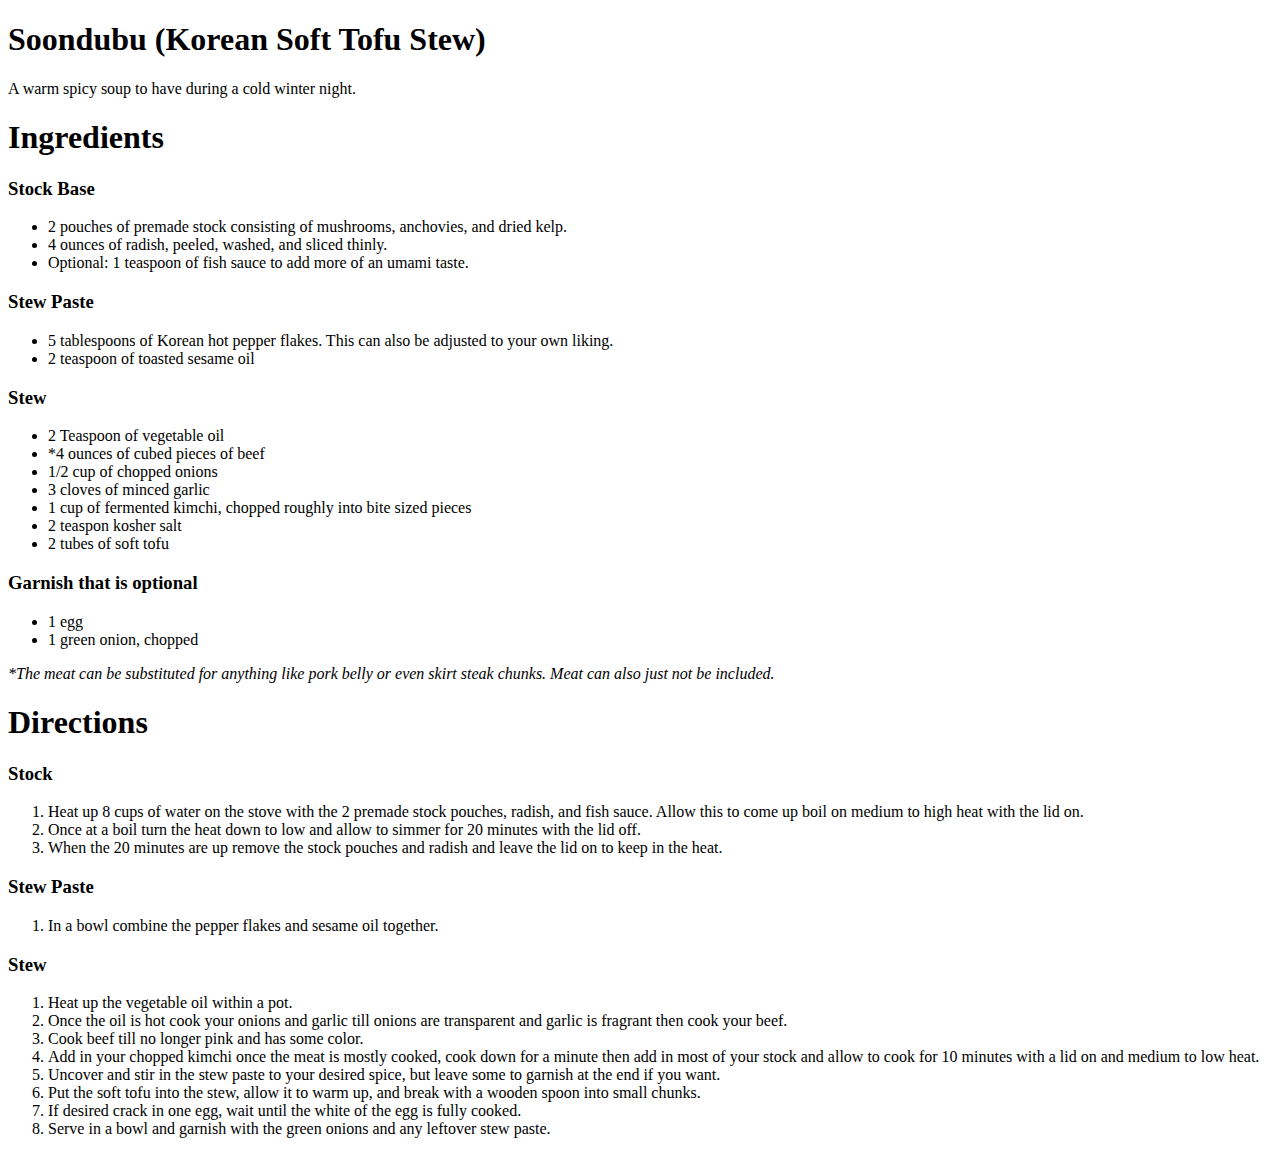
<file: wk1/index.html>
<!DOCTYPE html>
<html>
    <head><title>Soondubu Recipe</title></head>
    
    <body>
        <h1>Soondubu (Korean Soft Tofu Stew)</h1>
        <p>A warm spicy soup to have during a cold winter night.</p>
        <h1>Ingredients</h1>
        <h3>Stock Base</h3>
        <ul>
            <li>2 pouches of premade stock consisting of mushrooms, anchovies, and dried kelp.</li>
            <li>4 ounces of radish, peeled, washed, and sliced thinly.</li>
            <li>Optional: 1 teaspoon of fish sauce to add more of an umami taste.</li>
        </ul>

        <h3>Stew Paste</h3>
        <ul>
            <li>5 tablespoons of Korean hot pepper flakes. This can also be adjusted to your own liking.</li>
            <li>2 teaspoon of toasted sesame oil</li>
        </ul>

        <h3>Stew</h3>
        <ul>
            <li>2 Teaspoon of vegetable oil</li>
            <li>*4 ounces of cubed pieces of beef</li>
            <li>1/2 cup of chopped onions</li>
            <li>3 cloves of minced garlic</li>
            <li>1 cup of fermented kimchi, chopped roughly into bite sized pieces</li>
            <li>2 teaspon kosher salt</li>
            <li>2 tubes of soft tofu</li>
        </ul>

        <h3>Garnish that is optional</h3>
        <ul>
            <li>1 egg</li>
            <li>1 green onion, chopped</li>
        </ul>

        <i>*The meat can be substituted for anything like pork belly or even skirt steak chunks. Meat can also just not be included.</i>

        <h1>Directions</h3>
        <h3>Stock</h3>
        <ol>
            <li>Heat up 8 cups of water on the stove with the 2 premade stock pouches, radish, and fish sauce. Allow this to come up boil on medium to high heat with the lid on.</li>
            <li>Once at a boil turn the heat down to low and allow to simmer for 20 minutes with the lid off.</li>
            <li>When the 20 minutes are up remove the stock pouches and radish and leave the lid on to keep in the heat.</li>
        </ol>

        <h3>Stew Paste</h3>
        <ol>
            <li>In a bowl combine the pepper flakes and sesame oil together.</li>
        </ol>

        <h3>Stew</h3>
        <ol>
            <li>Heat up the vegetable oil within a pot.</li>
            <li>Once the oil is hot cook your onions and garlic till onions are transparent and garlic is fragrant then cook your beef.</li>
            <li>Cook beef till no longer pink and has some color.</li>
            <li>Add in your chopped kimchi once the meat is mostly cooked, cook down for a minute then add in most of your stock and allow to cook for 10 minutes with a lid on and medium to low heat.</li>
            <li>Uncover and stir in the stew paste to your desired spice, but leave some to garnish at the end if you want.</li>
            <li>Put the soft tofu into the stew, allow it to warm up, and break with a wooden spoon into small chunks.</li>
            <li>If desired crack in one egg, wait until the white of the egg is fully cooked.</li>
            <li>Serve in a bowl and garnish with the green onions and any leftover stew paste.</li>
        </ol>


    </body>
</html>
</file>
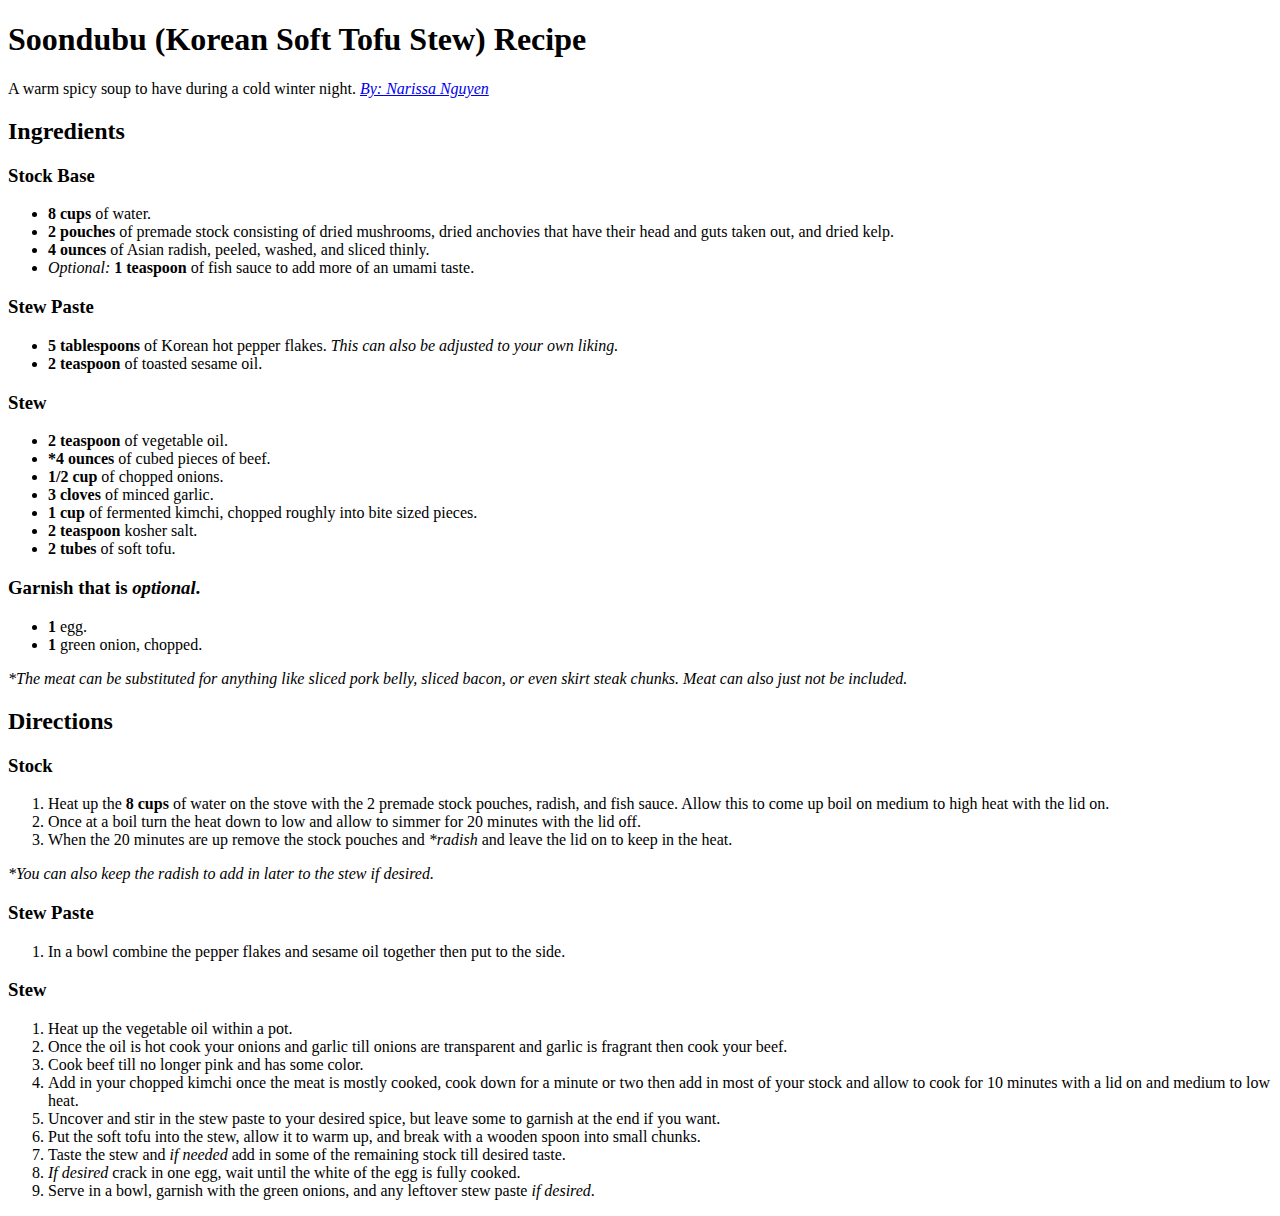
<file: wk3/index.html>
<!DOCTYPE html>
<html>
    <head><title>Soondubu Recipe</title></head>
    <body>
        <div class="introduction">
        <h1>Soondubu (Korean Soft Tofu Stew) Recipe</h1>
        <p>A warm spicy soup to have during a cold winter night. <a href="https://www.instagram.com/kohhai.exe/" target="_blank"><i>By: Narissa Nguyen</i></a></p>
        </div>
<!--Adding in a comment to show I am able to do this. Unsure what I want to do next.-->
        <div class="ingredients">
        <h2>Ingredients</h2>
        <h3>Stock Base</h3>
        <ul>
            <li><b>8 cups</b> of water.</li>
            <li><b>2 pouches</b> of premade stock consisting of dried mushrooms, dried anchovies that have their head and guts taken out, and dried kelp.</li>
            <li><b>4 ounces</b> of Asian radish, peeled, washed, and sliced thinly.</li>
            <li><i>Optional:</i> <b>1 teaspoon</b> of fish sauce to add more of an umami taste.</li>
        </ul>

        <h3>Stew Paste</h3>
        <ul>
            <li><b>5 tablespoons</b> of Korean hot pepper flakes. <i>This can also be adjusted to your own liking.</i></li>
            <li><b>2 teaspoon</b> of toasted sesame oil.</li>
        </ul>

        <h3>Stew</h3>
        <ul>
            <li><b>2 teaspoon</b> of vegetable oil.</li>
            <li><b>*4 ounces</b> of cubed pieces of beef.</li>
            <li><b>1/2 cup</b> of chopped onions.</li>
            <li><b>3 cloves</b> of minced garlic.</li>
            <li><b>1 cup</b> of fermented kimchi, chopped roughly into bite sized pieces.</li>
            <li><b>2 teaspoon</b> kosher salt.</li>
            <li><b>2 tubes</b> of soft tofu.</li>
        </ul>

        <h3>Garnish that is <i>optional</i>.</h3>
        <ul>
            <li><b>1</b> egg.</li>
            <li><b>1</b> green onion, chopped.</li>
        </ul>

        <i>*The meat can be substituted for anything like sliced pork belly, sliced bacon, or even skirt steak chunks. Meat can also just not be included.</i>
    
    <div class="directions">
        <h2>Directions</h2>
    </div>
    
    <div class="stock">
        <h3>Stock</h3>
        <ol>
            <li>Heat up the <b>8 cups</b> of water on the stove with the 2 premade stock pouches, radish, and fish sauce. Allow this to come up boil on medium to high heat with the lid on.</li>
            <li>Once at a boil turn the heat down to low and allow to simmer for 20 minutes with the lid off.</li>
            <li>When the 20 minutes are up remove the stock pouches and <i>*radish</i> and leave the lid on to keep in the heat.</li>
        </ol>
        <i>*You can also keep the radish to add in later to the stew if desired.</i>
    </div>

    <div class="paste">
        <h3>Stew Paste</h3>
            <ol>
                <li>In a bowl combine the pepper flakes and sesame oil together then put to the side.</li>
            </ol>
    </div>

    <div class="paste">
        <h3>Stew</h3>
        <ol>
            <li>Heat up the vegetable oil within a pot.</li>
            <li>Once the oil is hot cook your onions and garlic till onions are transparent and garlic is fragrant then cook your beef.</li>
            <li>Cook beef till no longer pink and has some color.</li>
            <li>Add in your chopped kimchi once the meat is mostly cooked, cook down for a minute or two then add in most of your stock and allow to cook for 10 minutes with a lid on and medium to low heat.</li>
            <li>Uncover and stir in the stew paste to your desired spice, but leave some to garnish at the end if you want.</li>
            <li>Put the soft tofu into the stew, allow it to warm up, and break with a wooden spoon into small chunks.</li>
            <li> Taste the stew and <i>if needed</i> add in some of the remaining stock till desired taste.</li>
            <li><i>If desired</i> crack in one egg, wait until the white of the egg is fully cooked.</li>
            <li>Serve in a bowl, garnish with the green onions, and any leftover stew paste <i>if desired</i>.</li>
        </ol>
    </div>

    </body>
</html>
</file>
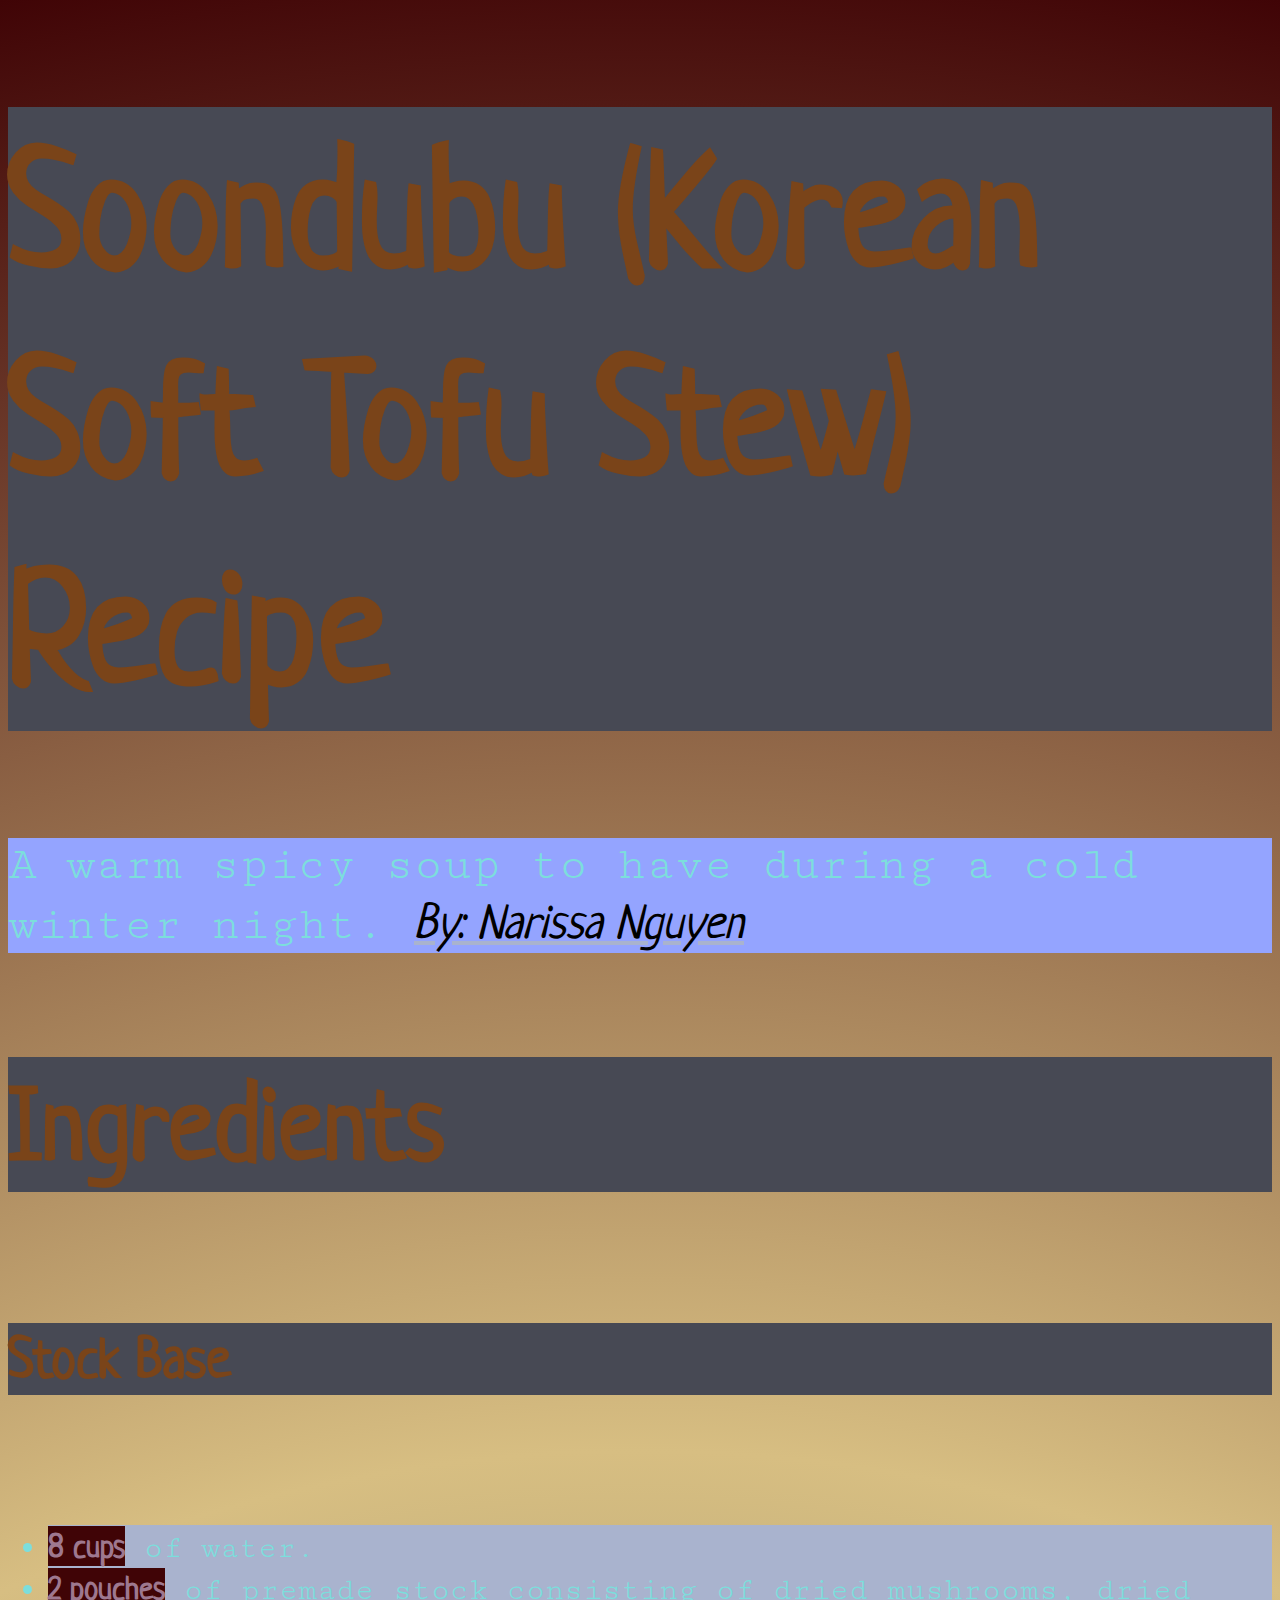
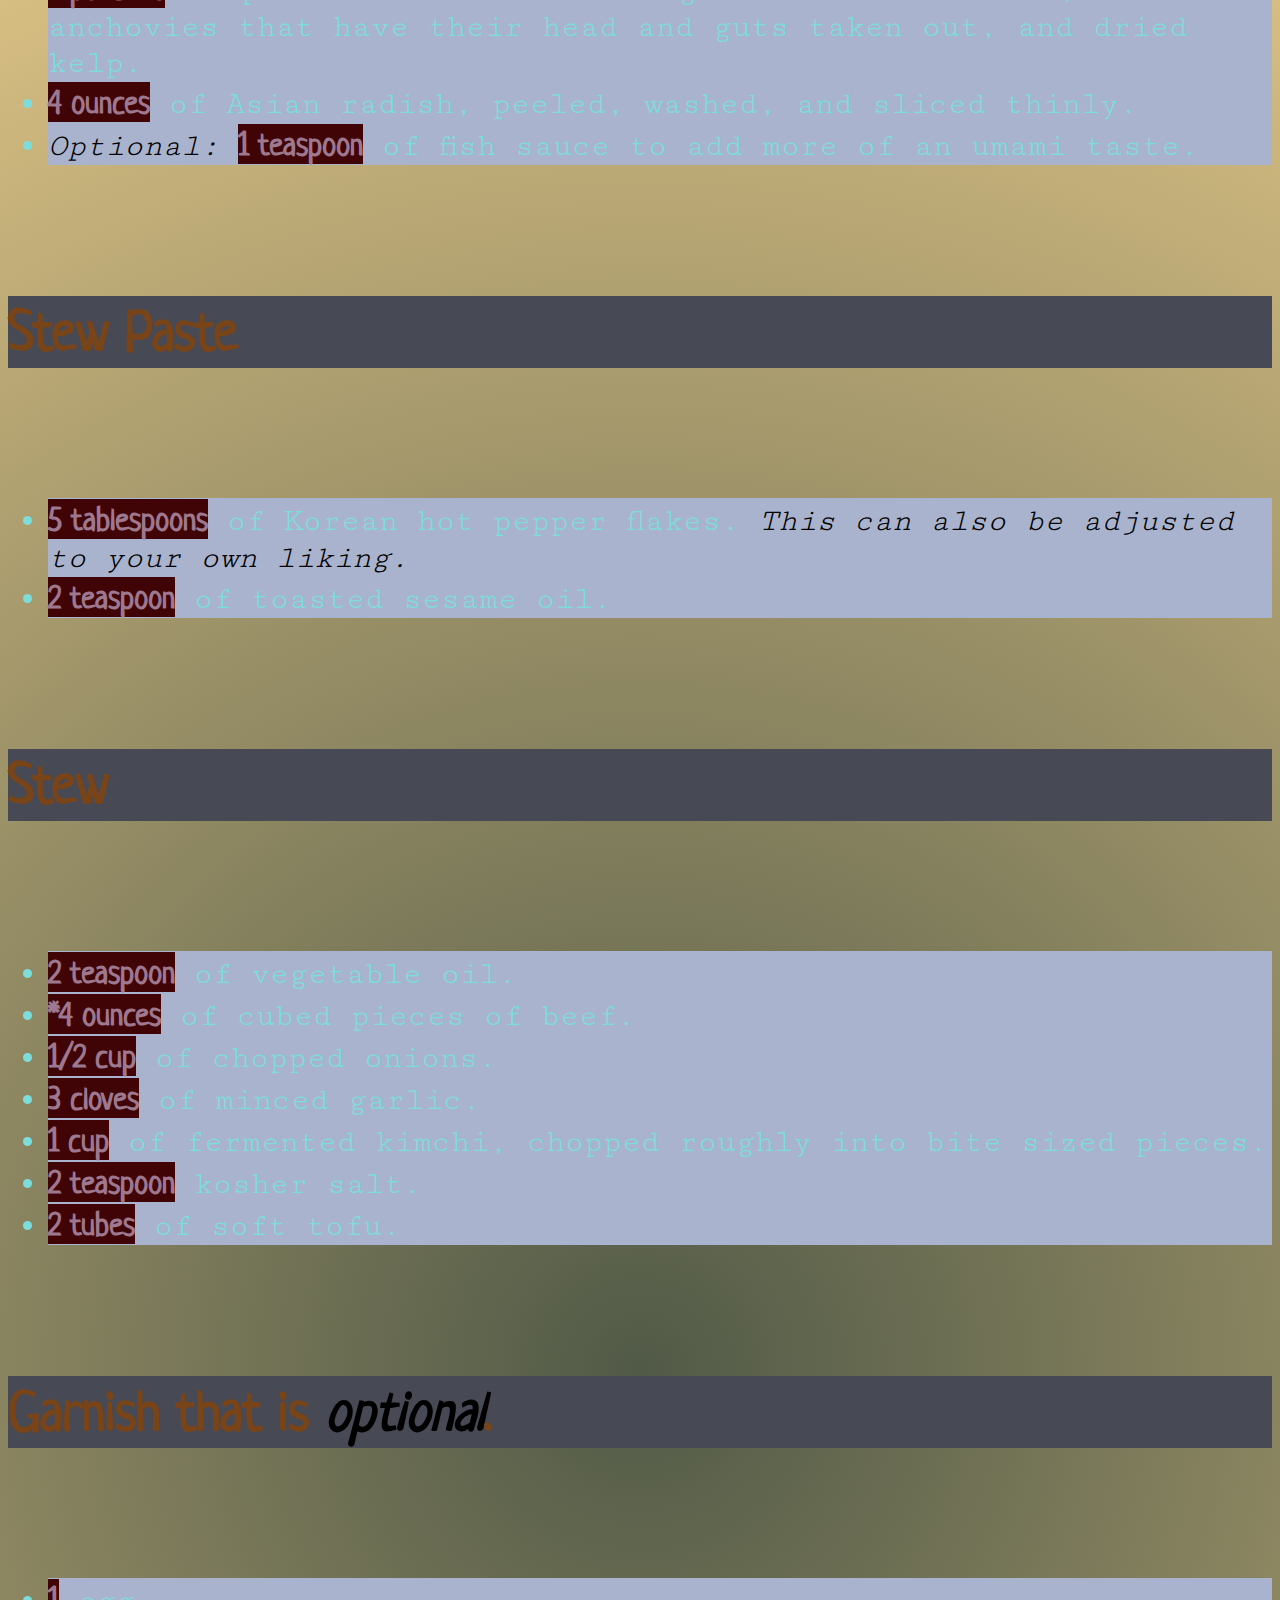
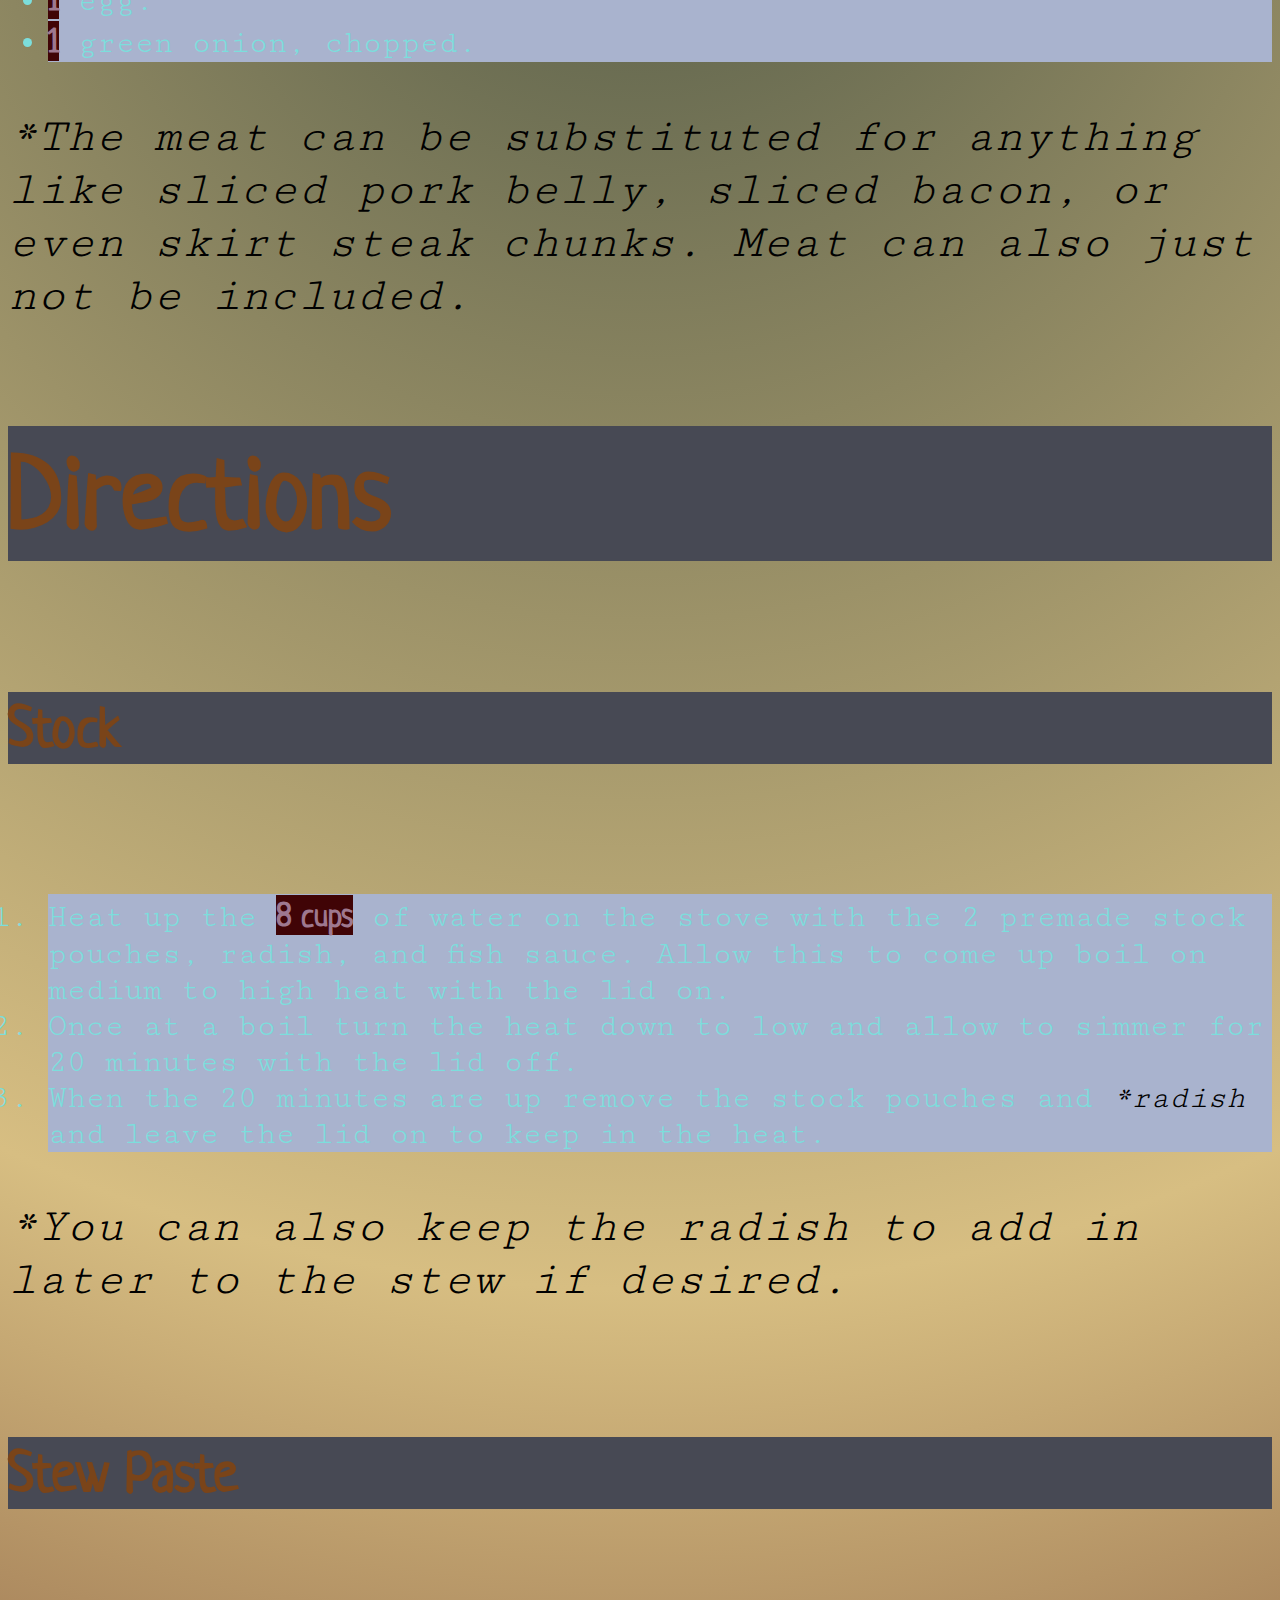
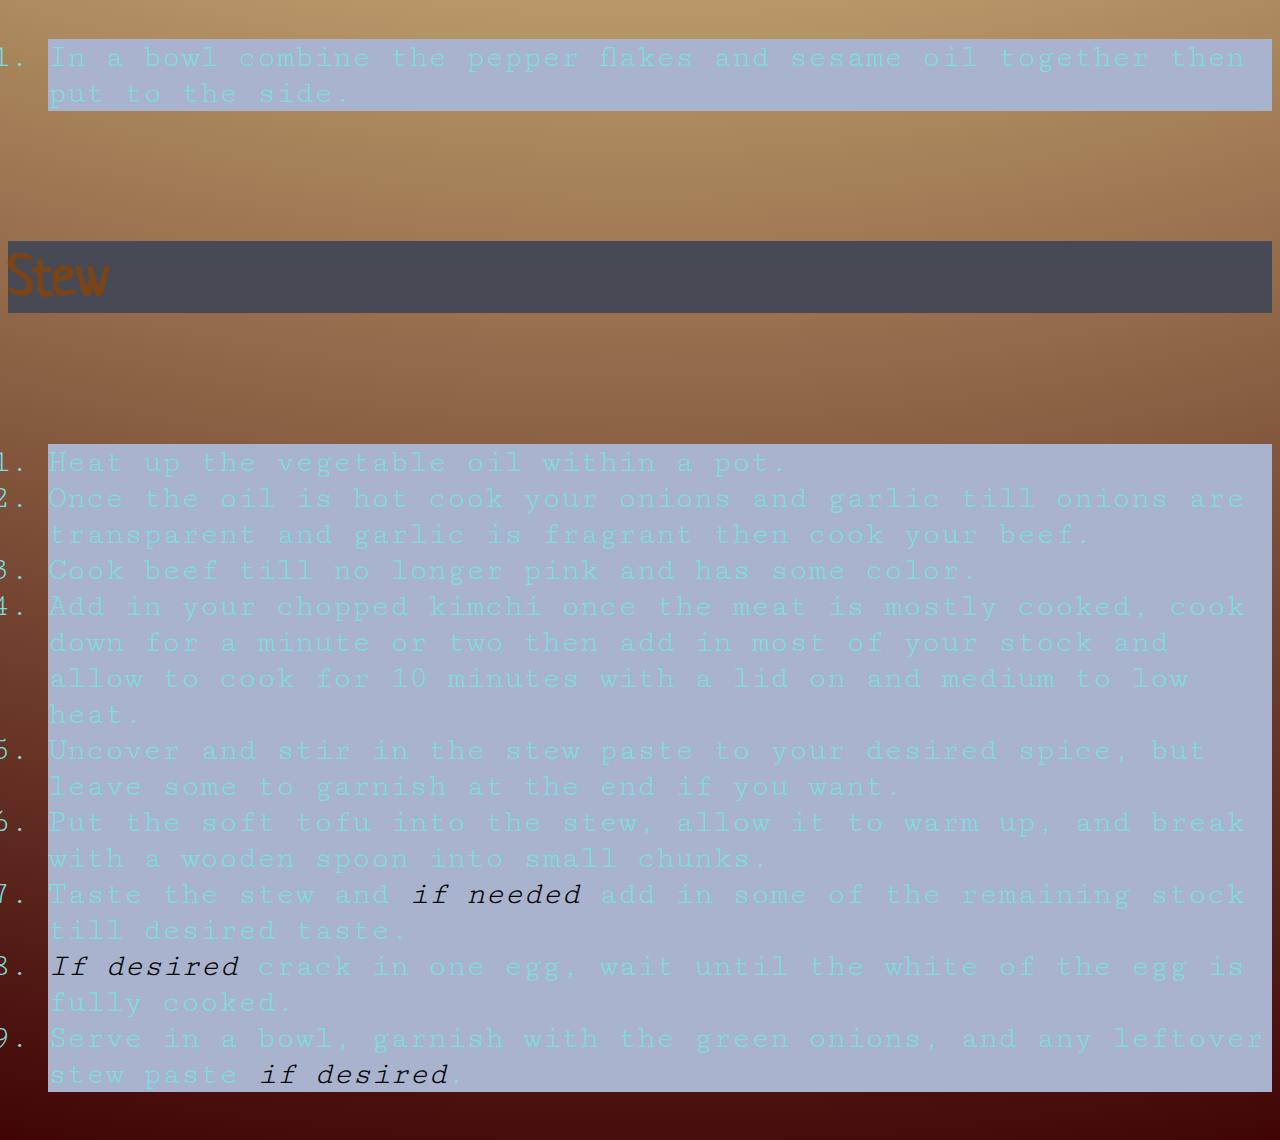
<file: wk4/index.html>
<!DOCTYPE html>
<html>
    <head>
        <title>Soondubu Recipe</title>
        <link rel="stylesheet"
        type="text/css"
        href="style.css">
        <link rel="preconnect" href="https://fonts.googleapis.com">
        <link rel="preconnect" href="https://fonts.gstatic.com" crossorigin>
        <link href="https://fonts.googleapis.com/css2?family=Cutive+Mono&family=Neucha&display=swap" rel="stylesheet">
    </head>

    <body>
        <div class="introduction" id="introduction">
        <h1>Soondubu (Korean Soft Tofu Stew) Recipe</h1>
        <p>A warm spicy soup to have during a cold winter night. <a href="https://www.instagram.com/kohhai.exe/" target="_blank"><i>By: Narissa Nguyen</i></a></p>
        </div>

    
        <div class="ingredients">
        <h3>Ingredients</h3>
        <h6>Stock Base</h6>
        <ul>
            <li><b>8 cups</b> of water.</li>
            <li><b>2 pouches</b> of premade stock consisting of dried mushrooms, dried anchovies that have their head and guts taken out, and dried kelp.</li>
            <li><b>4 ounces</b> of Asian radish, peeled, washed, and sliced thinly.</li>
            <li><i>Optional:</i> <b>1 teaspoon</b> of fish sauce to add more of an umami taste.</li>
        </ul>

        <h6>Stew Paste</h6>
        <ul>
            <li><b>5 tablespoons</b> of Korean hot pepper flakes. <i>This can also be adjusted to your own liking.</i></li>
            <li><b>2 teaspoon</b> of toasted sesame oil.</li>
        </ul>

        <h6>Stew</h6>
        <ul>
            <li><b>2 teaspoon</b> of vegetable oil.</li>
            <li><b>*4 ounces</b> of cubed pieces of beef.</li>
            <li><b>1/2 cup</b> of chopped onions.</li>
            <li><b>3 cloves</b> of minced garlic.</li>
            <li><b>1 cup</b> of fermented kimchi, chopped roughly into bite sized pieces.</li>
            <li><b>2 teaspoon</b> kosher salt.</li>
            <li><b>2 tubes</b> of soft tofu.</li>
        </ul>

        <h6>Garnish that is <i>optional</i>.</h6>
        <ul>
            <li><b>1</b> egg.</li>
            <li><b>1</b> green onion, chopped.</li>
        </ul>
        
        <i>*The meat can be substituted for anything like sliced pork belly, sliced bacon, or even skirt steak chunks. Meat can also just not be included.</i>
    
    <div class="directions">
        <h3>Directions</h3>
    </div>
    
    <div class="stock">
        <h6>Stock</h6>
        <ol>
            <li>Heat up the <b>8 cups</b> of water on the stove with the 2 premade stock pouches, radish, and fish sauce. Allow this to come up boil on medium to high heat with the lid on.</li>
            <li>Once at a boil turn the heat down to low and allow to simmer for 20 minutes with the lid off.</li>
            <li>When the 20 minutes are up remove the stock pouches and <i>*radish</i> and leave the lid on to keep in the heat.</li>
        </ol>
        <i>*You can also keep the radish to add in later to the stew if desired.</i>
    </div>

    <div class="paste">
        <h6>Stew Paste</h6>
            <ol>
                <li>In a bowl combine the pepper flakes and sesame oil together then put to the side.</li>
            </ol>
    </div>

    <div class="paste">
        <h6>Stew</h6>
        <ol>
            <li>Heat up the vegetable oil within a pot.</li>
            <li>Once the oil is hot cook your onions and garlic till onions are transparent and garlic is fragrant then cook your beef.</li>
            <li>Cook beef till no longer pink and has some color.</li>
            <li>Add in your chopped kimchi once the meat is mostly cooked, cook down for a minute or two then add in most of your stock and allow to cook for 10 minutes with a lid on and medium to low heat.</li>
            <li>Uncover and stir in the stew paste to your desired spice, but leave some to garnish at the end if you want.</li>
            <li>Put the soft tofu into the stew, allow it to warm up, and break with a wooden spoon into small chunks.</li>
            <li> Taste the stew and <i>if needed</i> add in some of the remaining stock till desired taste.</li>
            <li><i>If desired</i> crack in one egg, wait until the white of the egg is fully cooked.</li>
            <li>Serve in a bowl, garnish with the green onions, and any leftover stew paste <i>if desired</i>.</li>
        </ol>
    </div>

    </body>
</html>
</file>
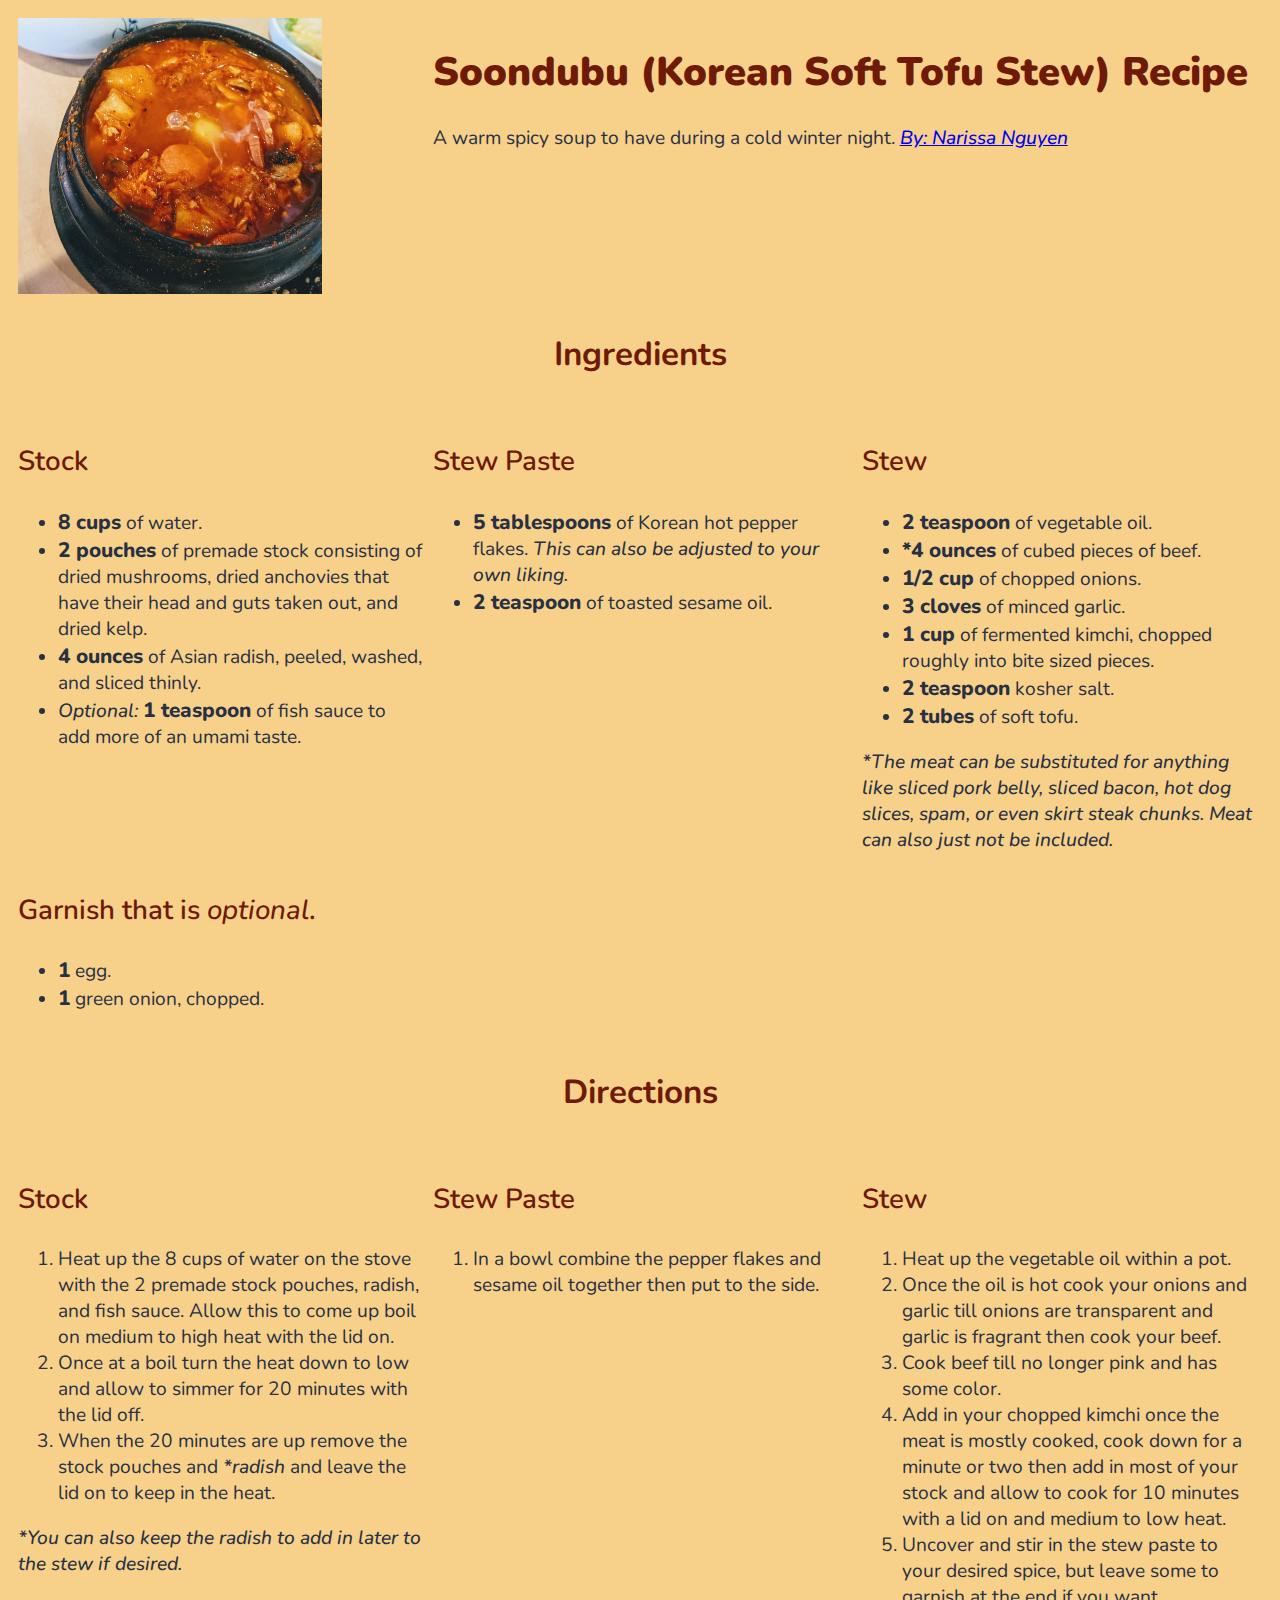
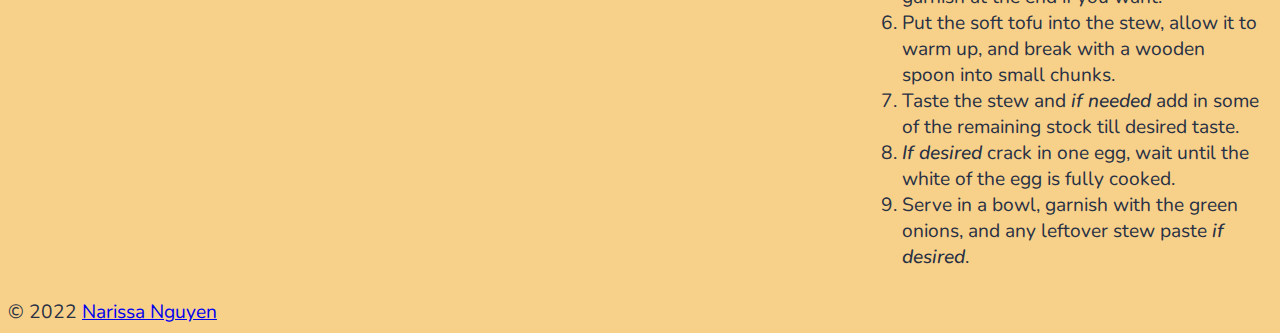
<file: wk6/index.html>
<!DOCTYPE html>
<html>
    <head>
        <title>Soondubu Recipe</title>
        <link rel="stylesheet"
        type="text/css"
        href="style.css">
        <link rel="preconnect" href="https://fonts.googleapis.com">
        <link rel="preconnect" href="https://fonts.gstatic.com" crossorigin>
        <link href="https://fonts.googleapis.com/css2?family=Nunito:ital,wght@0,200;0,300;0,400;0,500;0,600;0,603;0,700;0,800;0,900;1,200;1,300;1,400;1,500;1,600;1,700;1,800;1,900&display=swap" rel="stylesheet">
    </head>

    <body>
        <!--start of grid container-->
        <div class="grid-container"> 
        <div class="image">
<img src="img/soft_tofu_soup.jpg" alt="A photo of korean soft tofu stew also known as Soondubu.">
        </div>
        <div class="introduction">
        <h1>Soondubu (Korean Soft Tofu Stew) Recipe</h1>
        <p>A warm spicy soup to have during a cold winter night. <a href="https://www.instagram.com/kohhai.exe/" target="_blank"><i>By: Narissa Nguyen</i></a></p>
        </div>

        <div class="ingredients">
        <h2>Ingredients</h2>
    </div>

        <div class="istock">
        <h3>Stock</h3>
        <ul>
            <li><b>8 cups</b> of water.</li>
            <li><b>2 pouches</b> of premade stock consisting of dried mushrooms, dried anchovies that have their head and guts taken out, and dried kelp.</li>
            <li><b>4 ounces</b> of Asian radish, peeled, washed, and sliced thinly.</li>
            <li><i>Optional:</i> <b>1 teaspoon</b> of fish sauce to add more of an umami taste.</li>
        </ul>
    </div>
    <div class="ipaste">
        <h3>Stew Paste</h3>
        <ul>
            <li><b>5 tablespoons</b> of Korean hot pepper flakes. <i>This can also be adjusted to your own liking.</i></li>
            <li><b>2 teaspoon</b> of toasted sesame oil.</li>
        </ul>
    </div>
    <div class="istew">
        <h3>Stew</h3>
        <ul>
            <li><b>2 teaspoon</b> of vegetable oil.</li>
            <li><b>*4 ounces</b> of cubed pieces of beef.</li>
            <li><b>1/2 cup</b> of chopped onions.</li>
            <li><b>3 cloves</b> of minced garlic.</li>
            <li><b>1 cup</b> of fermented kimchi, chopped roughly into bite sized pieces.</li>
            <li><b>2 teaspoon</b> kosher salt.</li>
            <li><b>2 tubes</b> of soft tofu.</li>
        </ul>
        <i>*The meat can be substituted for anything like sliced pork belly, sliced bacon, hot dog slices, spam, or even skirt steak chunks. Meat can also just not be included.</i>
   </div>

   <div class="note">
        <h3>Garnish that is <i>optional</i>.</h3>
        <ul>
            <li><b>1</b> egg.</li>
            <li><b>1</b> green onion, chopped.</li>
        </ul>
    </div>

    <div class="directions">
        <h2>Directions</h2>
    </div>
    
    <div class="stock">
        <h3>Stock</h3>
        <ol>
            <li>Heat up the 8 cups of water on the stove with the 2 premade stock pouches, radish, and fish sauce. Allow this to come up boil on medium to high heat with the lid on.</li>
            <li>Once at a boil turn the heat down to low and allow to simmer for 20 minutes with the lid off.</li>
            <li>When the 20 minutes are up remove the stock pouches and <i>*radish</i> and leave the lid on to keep in the heat.</li>
        </ol>
        <i>*You can also keep the radish to add in later to the stew if desired.</i>
    </div>

    <div class="paste">
        <h3>Stew Paste</h3>
            <ol>
                <li>In a bowl combine the pepper flakes and sesame oil together then put to the side.</li>
            </ol>
    </div>

    <div class="stew">
        <h3>Stew</h3>
        <ol>
            <li>Heat up the vegetable oil within a pot.</li>
            <li>Once the oil is hot cook your onions and garlic till onions are transparent and garlic is fragrant then cook your beef.</li>
            <li>Cook beef till no longer pink and has some color.</li>
            <li>Add in your chopped kimchi once the meat is mostly cooked, cook down for a minute or two then add in most of your stock and allow to cook for 10 minutes with a lid on and medium to low heat.</li>
            <li>Uncover and stir in the stew paste to your desired spice, but leave some to garnish at the end if you want.</li>
            <li>Put the soft tofu into the stew, allow it to warm up, and break with a wooden spoon into small chunks.</li>
            <li> Taste the stew and <i>if needed</i> add in some of the remaining stock till desired taste.</li>
            <li><i>If desired</i> crack in one egg, wait until the white of the egg is fully cooked.</li>
            <li>Serve in a bowl, garnish with the green onions, and any leftover stew paste <i>if desired</i>.</li>
        </ol>
    </div>
</div> <!--end of grid container-->
    </body>
<footer>&copy; 2022 <a href="https://www.instagram.com/kohhai.exe/" target="_blank">Narissa Nguyen</a>
</footer>
</html>
</file>
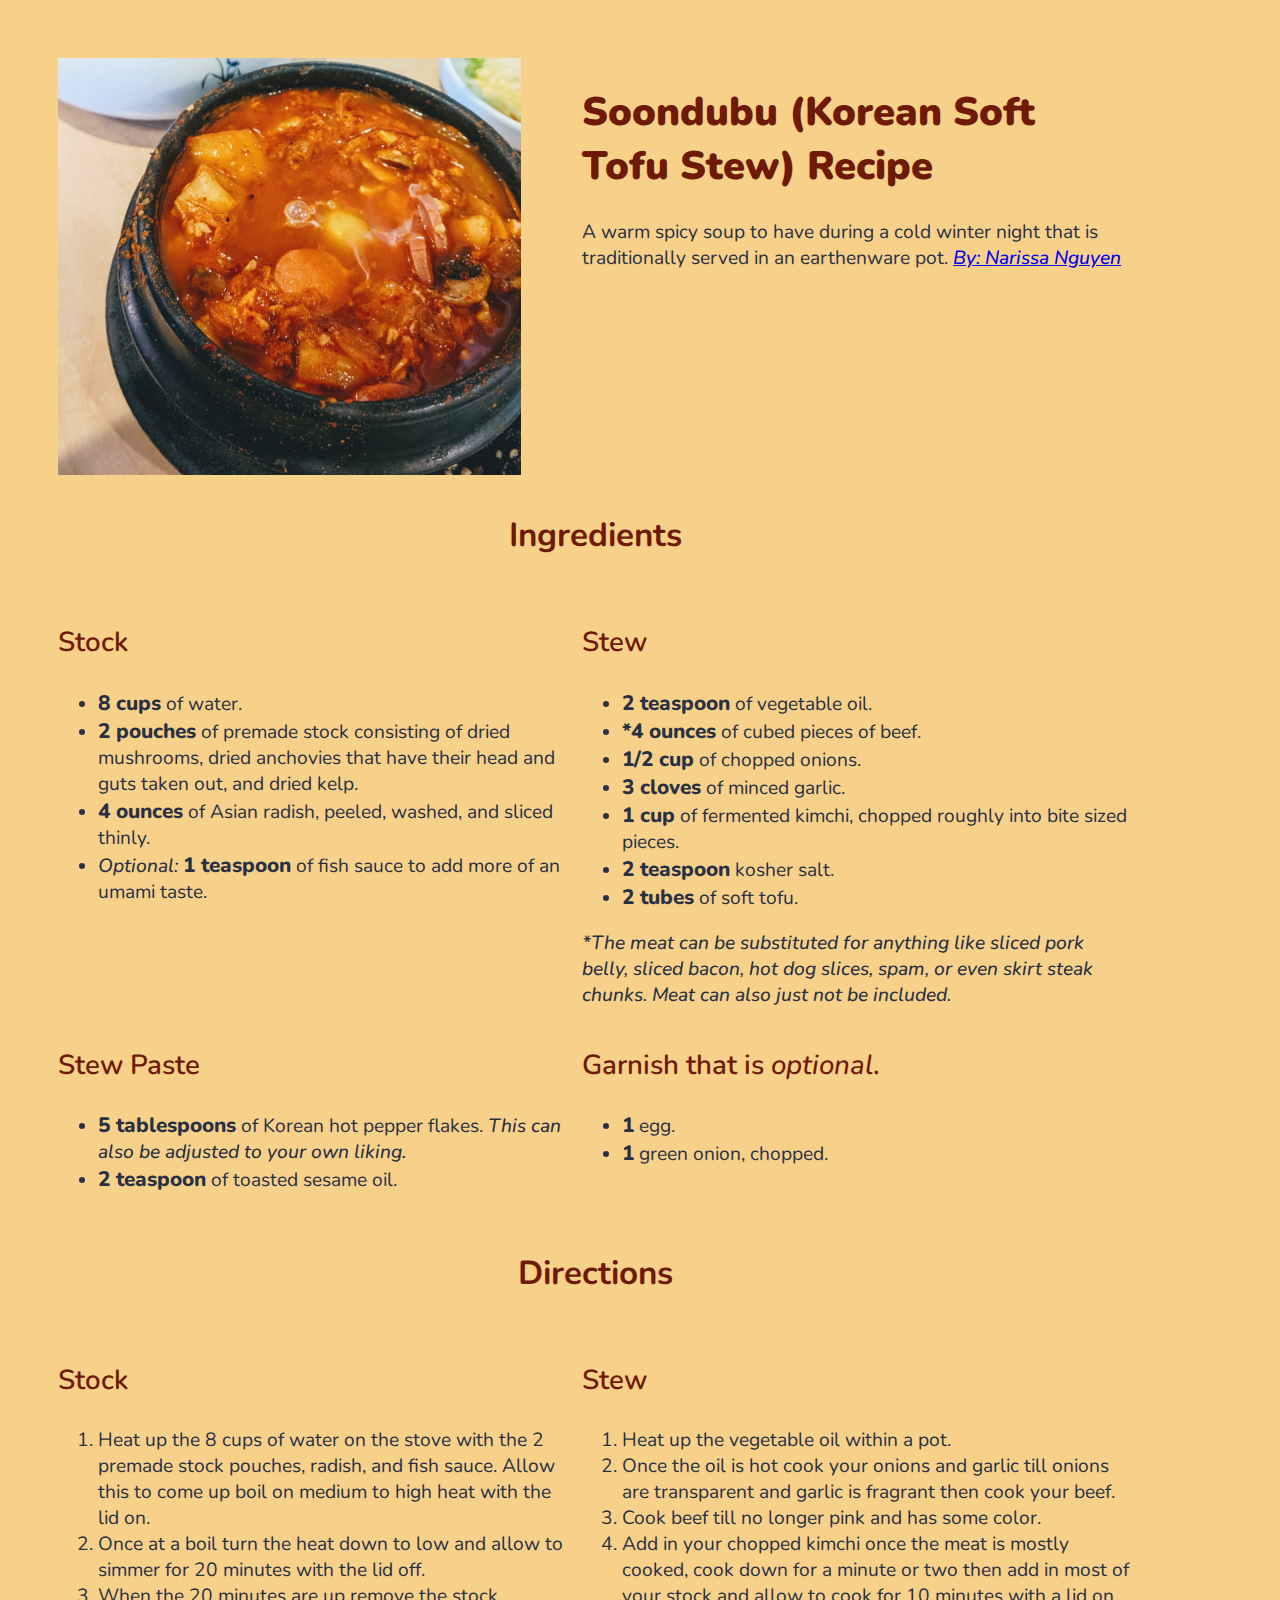
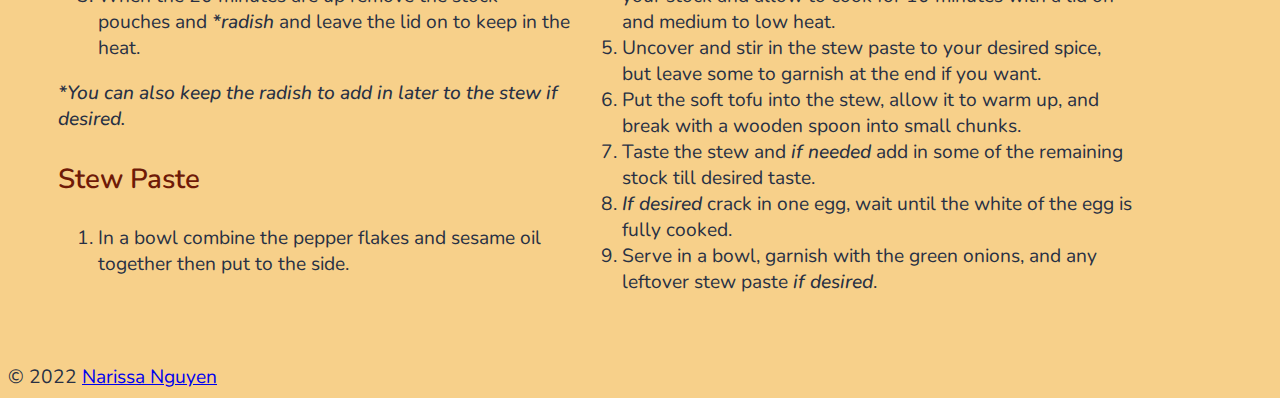
<file: wk7/index.html>
<!DOCTYPE html>
<html>
    <head>
        <title>Soondubu Recipe</title>
        <link rel="stylesheet"
        type="text/css"
        href="style.css">
        <link rel="preconnect" href="https://fonts.googleapis.com">
        <link rel="preconnect" href="https://fonts.gstatic.com" crossorigin>
        <link href="https://fonts.googleapis.com/css2?family=Nunito:ital,wght@0,200;0,300;0,400;0,500;0,600;0,603;0,700;0,800;0,900;1,200;1,300;1,400;1,500;1,600;1,700;1,800;1,900&display=swap" rel="stylesheet">
    </head>

    <body>
        <!--start of grid container-->
        <div class="grid-container"> 
        <div class="image">
<img src="img/soft_tofu_soup.jpg" alt="A photo of korean soft tofu stew also known as Soondubu.">
        </div>
        <div class="introduction">
        <h1>Soondubu (Korean Soft Tofu Stew) Recipe</h1>
        <p>A warm spicy soup to have during a cold winter night that is traditionally served in an earthenware pot. <a href="https://www.instagram.com/kohhai.exe/" target="_blank"><i>By: Narissa Nguyen</i></a></p>
        </div>

        <div class="ingredients">
        <h2>Ingredients</h2>
    </div>

        <div class="istock">
        <h3>Stock</h3>
        <ul>
            <li><b>8 cups</b> of water.</li>
            <li><b>2 pouches</b> of premade stock consisting of dried mushrooms, dried anchovies that have their head and guts taken out, and dried kelp.</li>
            <li><b>4 ounces</b> of Asian radish, peeled, washed, and sliced thinly.</li>
            <li><i>Optional:</i> <b>1 teaspoon</b> of fish sauce to add more of an umami taste.</li>
        </ul>
    </div>
    <div class="ipaste">
        <h3>Stew Paste</h3>
        <ul>
            <li><b>5 tablespoons</b> of Korean hot pepper flakes. <i>This can also be adjusted to your own liking.</i></li>
            <li><b>2 teaspoon</b> of toasted sesame oil.</li>
        </ul>
    </div>
    <div class="istew">
        <h3>Stew</h3>
        <ul>
            <li><b>2 teaspoon</b> of vegetable oil.</li>
            <li><b>*4 ounces</b> of cubed pieces of beef.</li>
            <li><b>1/2 cup</b> of chopped onions.</li>
            <li><b>3 cloves</b> of minced garlic.</li>
            <li><b>1 cup</b> of fermented kimchi, chopped roughly into bite sized pieces.</li>
            <li><b>2 teaspoon</b> kosher salt.</li>
            <li><b>2 tubes</b> of soft tofu.</li>
        </ul>
        <i>*The meat can be substituted for anything like sliced pork belly, sliced bacon, hot dog slices, spam, or even skirt steak chunks. Meat can also just not be included.</i>
   </div>

   <div class="note">
        <h3>Garnish that is <i>optional</i>.</h3>
        <ul>
            <li><b>1</b> egg.</li>
            <li><b>1</b> green onion, chopped.</li>
        </ul>
    </div>

    <div class="directions">
        <h2>Directions</h2>
    </div>
    
    <div class="stock">
        <h3>Stock</h3>
        <ol>
            <li>Heat up the 8 cups of water on the stove with the 2 premade stock pouches, radish, and fish sauce. Allow this to come up boil on medium to high heat with the lid on.</li>
            <li>Once at a boil turn the heat down to low and allow to simmer for 20 minutes with the lid off.</li>
            <li>When the 20 minutes are up remove the stock pouches and <i>*radish</i> and leave the lid on to keep in the heat.</li>
        </ol>
        <i>*You can also keep the radish to add in later to the stew if desired.</i>
        
        <h3>Stew Paste</h3>
        <ol>
            <li>In a bowl combine the pepper flakes and sesame oil together then put to the side.</li>
        </ol>
    </div>

    <div class="stew">
        <h3>Stew</h3>
        <ol>
            <li>Heat up the vegetable oil within a pot.</li>
            <li>Once the oil is hot cook your onions and garlic till onions are transparent and garlic is fragrant then cook your beef.</li>
            <li>Cook beef till no longer pink and has some color.</li>
            <li>Add in your chopped kimchi once the meat is mostly cooked, cook down for a minute or two then add in most of your stock and allow to cook for 10 minutes with a lid on and medium to low heat.</li>
            <li>Uncover and stir in the stew paste to your desired spice, but leave some to garnish at the end if you want.</li>
            <li>Put the soft tofu into the stew, allow it to warm up, and break with a wooden spoon into small chunks.</li>
            <li> Taste the stew and <i>if needed</i> add in some of the remaining stock till desired taste.</li>
            <li><i>If desired</i> crack in one egg, wait until the white of the egg is fully cooked.</li>
            <li>Serve in a bowl, garnish with the green onions, and any leftover stew paste <i>if desired</i>.</li>
        </ol>
    </div>
</div> <!--end of grid container-->
    </body>
<footer>&copy; 2022 <a href="https://www.instagram.com/kohhai.exe/" target="_blank">Narissa Nguyen</a>
</footer>
</html>
</file>
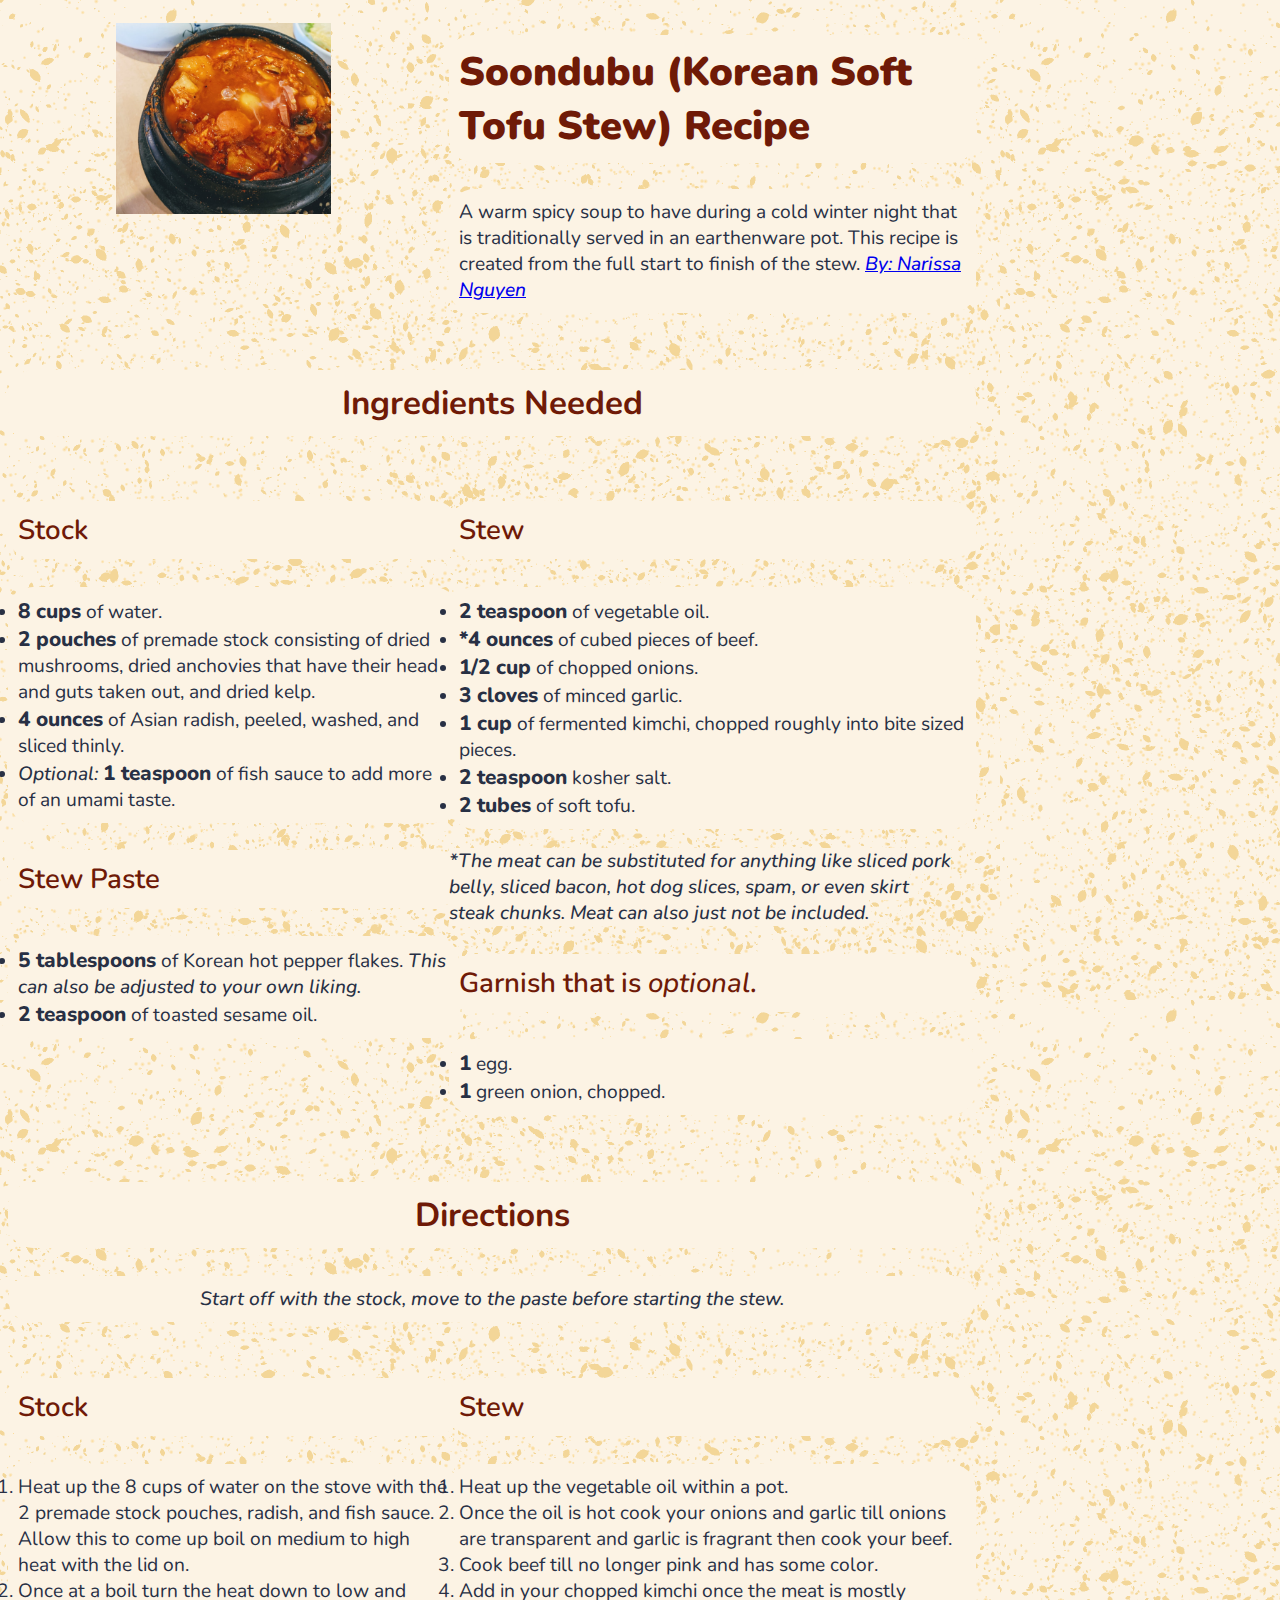
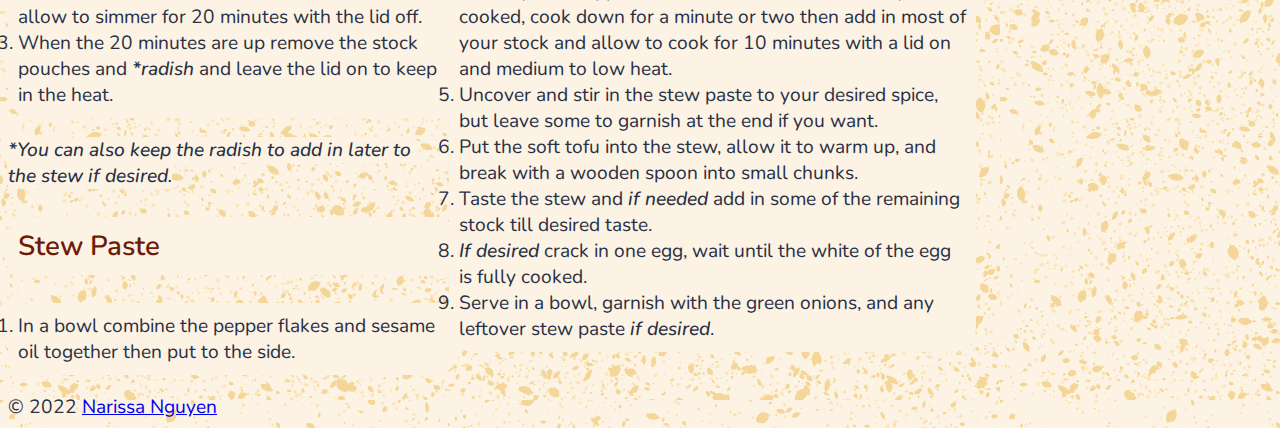
<file: wk8/index.html>
<!DOCTYPE html>
<html>
    <head>
        <title>Soondubu Recipe</title>
        <link rel="stylesheet"
        type="text/css"
        href="style.css">
        <link rel="preconnect" href="https://fonts.googleapis.com">
        <link rel="preconnect" href="https://fonts.gstatic.com" crossorigin>
        <link href="https://fonts.googleapis.com/css2?family=Nunito:ital,wght@0,200;0,300;0,400;0,500;0,600;0,603;0,700;0,800;0,900;1,200;1,300;1,400;1,500;1,600;1,700;1,800;1,900&display=swap" rel="stylesheet">
    </head>

    <body>
        <!--start of grid container-->
        <div class="grid-container"> 
        <div class="image">
        <center><img src="img/soft_tofu_soup.jpg" alt="A photo of korean soft tofu stew also known as Soondubu."></center>
        </div>
        <div class="introduction">
        <h1>Soondubu (Korean Soft Tofu Stew) Recipe</h1>
        <p>A warm spicy soup to have during a cold winter night that is traditionally served in an earthenware pot. This recipe is created from the full start to finish of the stew. <a href="https://www.instagram.com/kohhai.exe/" target="_blank"><i>By: Narissa Nguyen</i></a></p>
        </div>

        <div class="ingredients">
        <h2>Ingredients Needed</h2>
    </div>

        <div class="istock">
        <h3>Stock</h3>
        <ul>
            <li><b>8 cups</b> of water.</li>
            <li><b>2 pouches</b> of premade stock consisting of dried mushrooms, dried anchovies that have their head and guts taken out, and dried kelp.</li>
            <li><b>4 ounces</b> of Asian radish, peeled, washed, and sliced thinly.</li>
            <li><i>Optional:</i> <b>1 teaspoon</b> of fish sauce to add more of an umami taste.</li>
        </ul>
        <h3>Stew Paste</h3>
        <ul>
            <li><b>5 tablespoons</b> of Korean hot pepper flakes. <i>This can also be adjusted to your own liking.</i></li>
            <li><b>2 teaspoon</b> of toasted sesame oil.</li>
        </ul>
    </div>
    
    <div class="istew">
        <h3>Stew</h3>
        <ul>
            <li><b>2 teaspoon</b> of vegetable oil.</li>
            <li><b>*4 ounces</b> of cubed pieces of beef.</li>
            <li><b>1/2 cup</b> of chopped onions.</li>
            <li><b>3 cloves</b> of minced garlic.</li>
            <li><b>1 cup</b> of fermented kimchi, chopped roughly into bite sized pieces.</li>
            <li><b>2 teaspoon</b> kosher salt.</li>
            <li><b>2 tubes</b> of soft tofu.</li>
        </ul>
        <i>*The meat can be substituted for anything like sliced pork belly, sliced bacon, hot dog slices, spam, or even skirt steak chunks. Meat can also just not be included.</i>
        <h3>Garnish that is <i>optional</i>.</h3>
        <ul>
            <li><b>1</b> egg.</li>
            <li><b>1</b> green onion, chopped.</li>
        </ul>
   </div>

    <div class="directions">
        <h2>Directions</h2>
        <p><i>Start off with the stock, move to the paste before starting the stew.</i></p>
    </div>
    
    <div class="stock">
        <h3>Stock</h3>
        <ol>
            <li>Heat up the 8 cups of water on the stove with the 2 premade stock pouches, radish, and fish sauce. Allow this to come up boil on medium to high heat with the lid on.</li>
            <li>Once at a boil turn the heat down to low and allow to simmer for 20 minutes with the lid off.</li>
            <li>When the 20 minutes are up remove the stock pouches and <i>*radish</i> and leave the lid on to keep in the heat.</li>
        </ol>
        <i>*You can also keep the radish to add in later to the stew if desired.</i>
        
        <h3>Stew Paste</h3>
        <ol>
            <li>In a bowl combine the pepper flakes and sesame oil together then put to the side.</li>
        </ol>
    </div>

    <div class="stew">
        <h3>Stew</h3>
        <ol>
            <li>Heat up the vegetable oil within a pot.</li>
            <li>Once the oil is hot cook your onions and garlic till onions are transparent and garlic is fragrant then cook your beef.</li>
            <li>Cook beef till no longer pink and has some color.</li>
            <li>Add in your chopped kimchi once the meat is mostly cooked, cook down for a minute or two then add in most of your stock and allow to cook for 10 minutes with a lid on and medium to low heat.</li>
            <li>Uncover and stir in the stew paste to your desired spice, but leave some to garnish at the end if you want.</li>
            <li>Put the soft tofu into the stew, allow it to warm up, and break with a wooden spoon into small chunks.</li>
            <li> Taste the stew and <i>if needed</i> add in some of the remaining stock till desired taste.</li>
            <li><i>If desired</i> crack in one egg, wait until the white of the egg is fully cooked.</li>
            <li>Serve in a bowl, garnish with the green onions, and any leftover stew paste <i>if desired</i>.</li>
        </ol>
    </div>
</div> <!--end of grid container-->
    </body>
<footer>&copy; 2022 <a href="https://www.instagram.com/kohhai.exe/" target="_blank">Narissa Nguyen</a>
</footer>
</html>
</file>
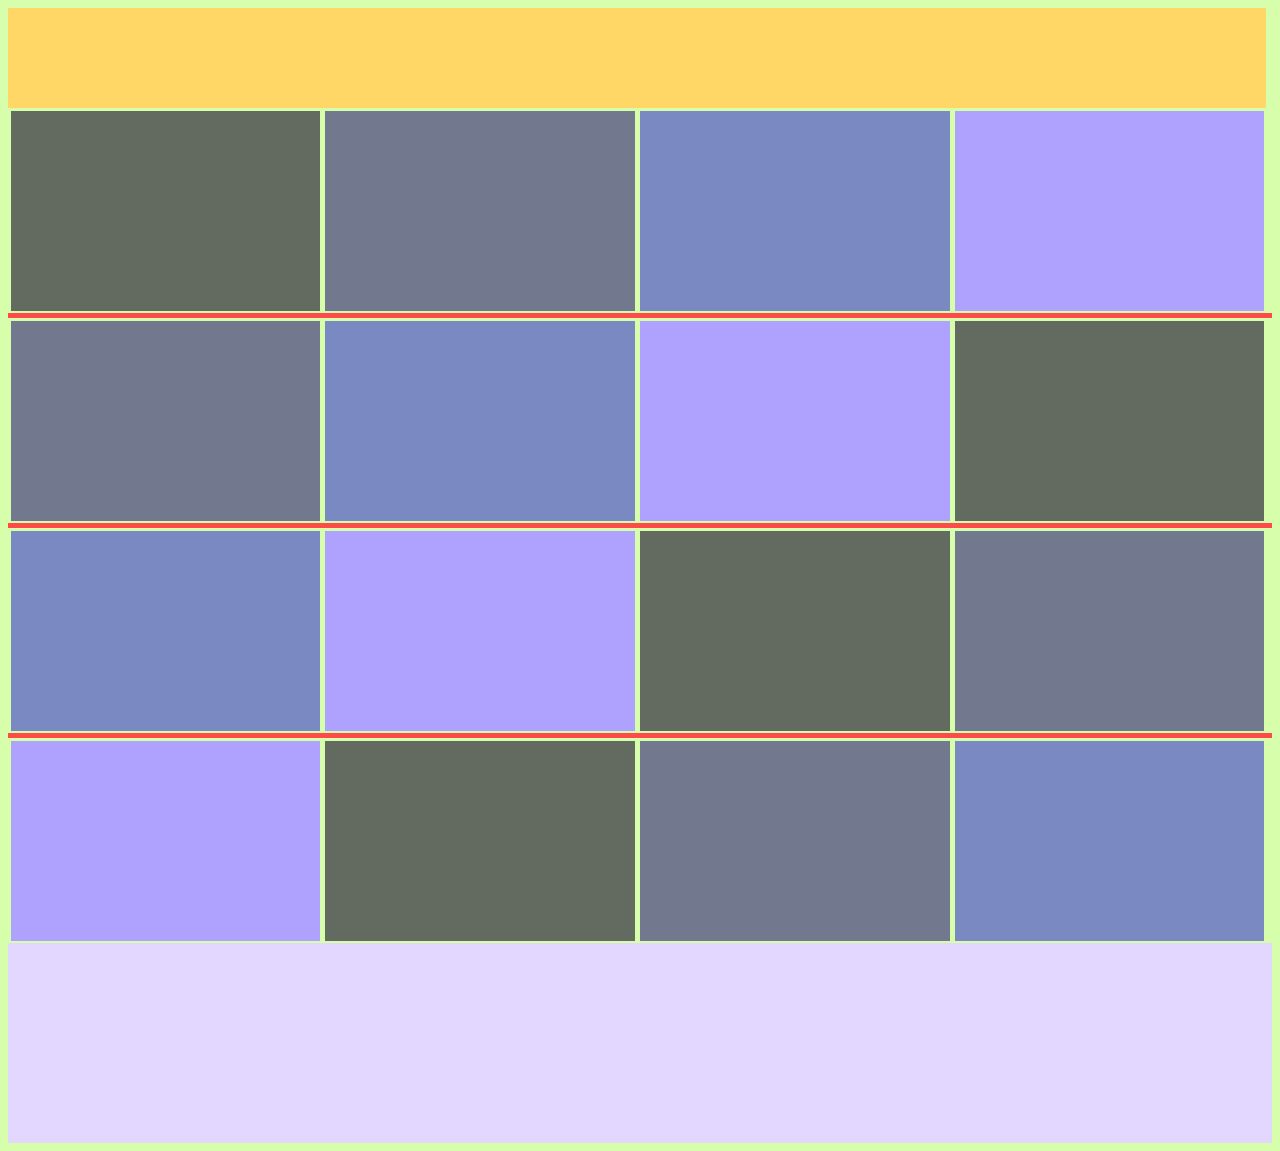
<file: wk5/float/index.html>
<!DOCTYPE html>
 <html>
     <head>
         <link rel="stylesheet" href="style.css">
    </head>
    <body>
        <header></header>
        <div id="col-1"> </div>
        <div id="col-2"></div>
        <div id="col-3"></div>
        <div id="col-4"></div>
        <div class="row"></div>
        <div id="col-2"></div>
        <div id="col-3"></div>
        <div id="col-4"></div>
        <div id="col-1"> </div>
        <div class="row"></div>
        <div id="col-3"></div>
        <div id="col-4"></div>
        <div id="col-1"> </div>
        <div id="col-2"></div>
        <div class="row"></div>
        <div id="col-4"></div>
        <div id="col-1"> </div>
        <div id="col-2"></div>
        <div id="col-3"></div>
        <footer></footer>
    </body>
 </html>
</file>
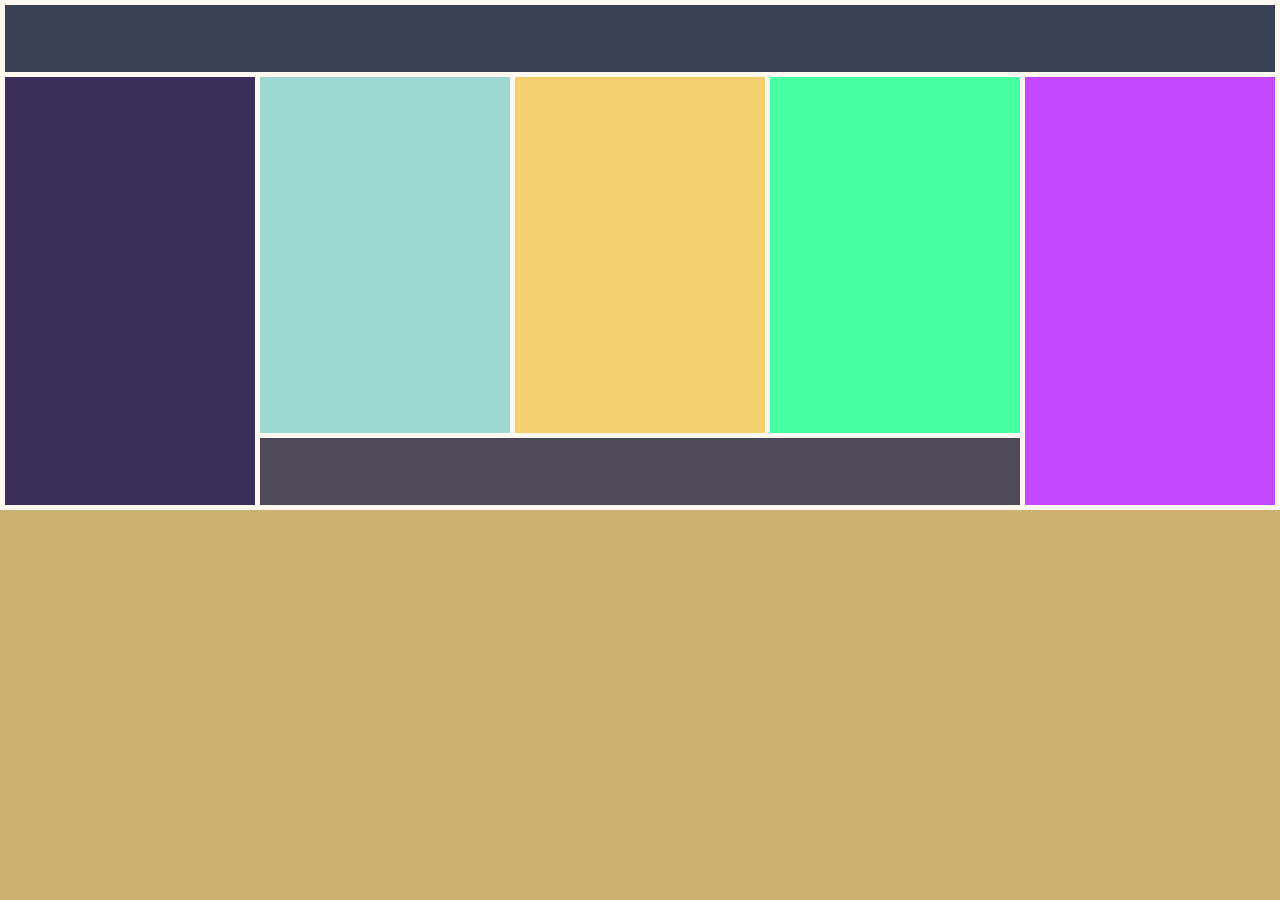
<file: wk5/grid/index.html>
<!DOCTYPE html>
 <html>
     <head>
         <link rel="stylesheet" href="style.css">
    </head>
    <body>
        <div class="grid-container">
            <div class="header"></div>
            <div class="item1"></div>
            <div class="item2"></div>
            <div class="item3"></div>
            <div class="item4"></div>
            <div class="item5"></div>
            <div class="footer"></div>
        </div>

    </body>
 </html>
</file>
<file: wk4/style.css>
body{
    background: #515a47;
    background: radial-gradient(circle, #515a47, #d7be82, #400406);
    font-family: 'Cutive Mono', monospace;
    color: #7CDEDC; 
    font-size: 3rem;
}

p{
    background-color: #94a4ff;
}

i{
    color: black;
}

b{
    font-family: 'Neucha', cursive; 
    color:#9E788F; 
    background-color: #400406;}

/* Type accessible font size is 18 or bigger*/

/* titles */

h1{
    font-family: 'Neucha', cursive; 
    color: #7A4419;
    background-color: #474954; 
    font-size: 10rem;
}

h3{font-family: 'Neucha', cursive; color: #7A4419;background-color: #474954;font-size: 6.5rem;}

h6{
    font-family: 'Neucha', cursive; 
    color: #7A4419;
    background-color: #474954; 
    font-size: 3.5rem;}

li{
    background-color: #A9B3CE; 
    font-size: 2rem;
}

a{
    font-family: 'Neucha', cursive; 
    color: #A9B3CE;
}
</file>
<file: wk6/style.css>
/*layout for grid */
.grid-container {
    display: grid;
    gap: 10px;
    padding: 10px;
  }

  .image{
      grid-row: 1;
      grid-column: 1;
  }

  .introduction{
      grid-column: 2/span 2;
      grid-row: 1;
  }

  .ingredients{
      grid-row: 2;
      grid-column: 1/ span 3;
      text-align: center;
  }

  .istock{
      grid-row:3
  }

  .ipaste{
      grid-row: 3;
  }

  .istew{
      grid-row: 3;
    }

    .note{grid-row: 4;}

    .directions{
        grid-column: 1/ span 3;
        grid-row: 5;
        text-align: center;
    }

    .stock{grid-row: 6;}

    .paste{grid-row: 6;}

    .stew{grid-row: 6;}

    footer{grid-row: 7;}

    /*layout*/
    body{
        background-color: #F7D08A;
        color: #283044;
        font-family: 'Nunito', sans-serif;
        font-weight: 400;
        font-size: 19.20px;
    }

    img{
        width: 75%;
        height: 100%;
    }

    /*typography*/
    h1{
        color: #6F1A07;
        font-weight: 900;
        font-size: 2.488rem;
    }
    h2{
        color: #6F1A07;
        font-weight: 700;
        font-size: 2.074rem;
    }
    h3{
        color: #6F1A07;
        font-weight: 600;
        font-size: 1.728rem;
    }
    b{
        font-weight: 800;
        font-size: 1.3rem;
    }
    i{
        font-weight: 500;
    }
    /*the stacking of elements like bold and italics with the rem causes the type to become bigger. fun to know*/
</file>
<file: wk7/style.css>
/*layout for grid */
.grid-container {
    display: grid;
    gap: 10px;
    padding: 50px;
    width: 85%;
  }

  .image{
      grid-row: 1;
      grid-column: 1;
      
  }

  .introduction{
      grid-column: 2;
      grid-row: 1;
  }

  .ingredients{
      grid-row: 2;
      grid-column: 1/ span 2;
      text-align: center;
  }

  .istock{
      grid-row:3;
  }

  .ipaste{
      grid-row: 4;
  }

  .istew{
      grid-row: 3;
    }

    .note{grid-row: 4;}

    .directions{
        grid-column: 1/ span 2;
        grid-row: 5;
        text-align: center;
    }

    .stock{grid-row: 6; }

    .stew{grid-row: 6;}

    footer{grid-row: 7;}

    /*layout*/
    body{
        background-color: #F7D08A;
        color: #283044;
        font-family: 'Nunito', sans-serif;
        font-weight: 400;
        font-size: 19.20px;
    }

    img{
        width: 90%;
        height: 100%;
    }

    /*typography*/
    h1{
        color: #6F1A07;
        font-weight: 900;
        font-size: 2.488rem;
    }
    h2{
        color: #6F1A07;
        font-weight: 700;
        font-size: 2.074rem;
    }
    h3{
        color: #6F1A07;
        font-weight: 600;
        font-size: 1.728rem;
    }
    b{
        font-weight: 800;
        font-size: 1.3rem;
    }
    i{
        font-weight: 500;
    }
</file>
<file: wk8/style.css>
/*layout for grid */
.grid-container {
    display: grid;
    gap: 10px;
    width: 75%;

  }

  .image{
      padding-top: 15px;
      padding-bottom: 10px;
      grid-row: 1;
      grid-column: 1;
      
  }

  .introduction{
      grid-column: 2;
      grid-row: 1;
  }

  .ingredients{
      grid-row: 2;
      grid-column: 1/ span 2;
      text-align: center;
  }

  .istock{
      grid-row:3;
  }


  .istew{
      grid-row: 3;
    }

    .directions{
        grid-column: 1/ span 2;
        grid-row: 5;
        text-align: center;
    }

    .stock{grid-row: 6; }

    .stew{grid-row: 6;}

    footer{grid-row: 7;}

    /*layout*/
    body{
        background-color: #fcf3e4;
        color: #283044;
        font-family: 'Nunito', sans-serif;
        font-weight: 400;
        font-size: 19.20px;
        background-image: url(img/pattern.png);
        
    }

    p{background-color: #fcf3e4;
        border-radius: 25px;
        padding: 10px;
        width: 100%;}

    img{
        width: 50%;
    }

    

    /*typography*/
    h1{
        color: #6F1A07;
        font-weight: 900;
        font-size: 2.488rem;
        background-color: #fcf3e4;
        border-radius: 25px;
        padding: 10px;
        width: 100%;
    }

    h2{
        color: #6F1A07;
        font-weight: 700;
        font-size: 2.074rem;
        background-color: #fcf3e4;
        border-radius: 25px;
        padding: 10px;
        width: 100%;
    }

    h3{
        color: #6F1A07;
        font-weight: 600;
        font-size: 1.728rem;
        background-color: #fcf3e4;
        border-radius: 25px;
        padding: 10px;
        width: 100%;
    }

    b{
        font-weight: 800;
        font-size: 1.3rem;
        background-color: #fcf3e4;
    }

    i{
        font-weight: 500;
        background-color: #fcf3e4;
    }

    ul{background-color: #fcf3e4;
        border-radius: 25px;
        padding: 10px;
        width: 100%;}

    ol{background-color: #fcf3e4;
        border-radius: 25px;
        padding: 10px;
        width: 100%;}

    /*-----media queries-----*/
    /*desktop*/
    @media only screen and (max-width: 1920px){
        padding-left: 175px;
    }

@media only screen and (max-width: 1000px) {       
body {background-color: #fcf3e4;}
.image{width: 1000px;grid-column: 1;}
.introduction{grid-column: 1; grid-row: 2;}
.ingredients{grid-column: 1; grid-row: 3;}
.istock{grid-column: 1; grid-row: 4;}
.istew{grid-column: 1;grid-row: 5;}
.directions{grid-column: 1;grid-row: 6;}
.stock{grid-column: 1; grid-row: 7;}
.stew{grid-column: 1;grid-row: 8;}
footer {grid-row: 9; grid-column: 1;}
}

    /*mobile*/
    @media only screen and (max-width: 425px) {
       body {background-color: #fcf3e4; width: 100%; padding-left: 20px;}
       .image {width: 100%; grid-column: 1;}
       .introduction{grid-column: 1; grid-row: 2; text-align: center;}
       .ingredients{grid-column: 1; grid-row: 3; text-align: center;}
       .istock{grid-column: 1; grid-row: 4;}
       .istew{grid-column: 1;grid-row: 5;}
       .directions{grid-column: 1;grid-row: 6;}
       .stock{grid-column: 1; grid-row: 7;}
       .stew{grid-column: 1;grid-row: 8;}
       footer {grid-row: 9; grid-column: 1;}
    }
</file>
<file: wk5/float/style.css>
body { 
    background-color: #D7FFAB ;
}

header{ 
    min-height: 100px;
    background-color: #FED766;
    width: 99.5%;
}

#col-1{
    min-height: 200px;
    background-color: #636B61;
    width: 24.5%;
    margin: .2%;
    float: left;
}

#col-2{
    min-height: 200px;
    background-color: #72788D;
    width: 24.5%;
    margin: .2%;
    float: left;
}

#col-3{
    min-height: 200px;
    background-color: #7A89C2;
    width: 24.5%;
    margin: .2%;
    float: left;
}

#col-4{
    min-height: 200px;
    background-color: #AFA2FF;
    width: 24.5%;
    margin: .2%;
    float: left;
}

/* . for class and # for id. at least i think.*/

.row{
    min-height: 5px;
    width: 100%;
    clear: both;
    background-color: #FE4A49
}

footer{
    min-height: 200px;
    background-color: #E3D7FF;
    width: 100%;
    clear: both;
}
</file>
<file: wk5/grid/style.css>
body { 
    background-color: #CEB172;
    margin: 0;
}

.grid-container {
    background-color: #FFF8F0;
    min-height: 500px;
    grid-template-areas: 
    'header header header header header'
    'item1 item2 item3 item4 item5'
    'item1 item2 item3 item4 item5'
    'item1 item2 item3 item4 item5'
    'item1 item2 item3 item4 item5'
    'item1 item2 item3 item4 item5'
    'item1 footer footer footer item5'
    ;
    display: grid;
    grid-gap: 5px;
    padding: 5px;
    text-align: center; font-family: Arial, Helvetica, sans-serif;
}

.header{
    grid-area: header;
    background-color: #394053;
}

.item1{
    grid-area: item1;
    background-color: #392F5A;
}

.item2{
    grid-area: item2;
    background-color: #9DD9D2;
}

.item3{
    grid-area: item3;
    background-color: #F4D06F;
}

.item4{
    grid-area: item4;
    background-color: rgb(71, 255, 163);
}

.item5{
    grid-area: item5;
    background-color: rgb(197, 71, 255);
}

.footer{
    grid-area: footer;
    background-color: #4E4A59;
}
</file>
